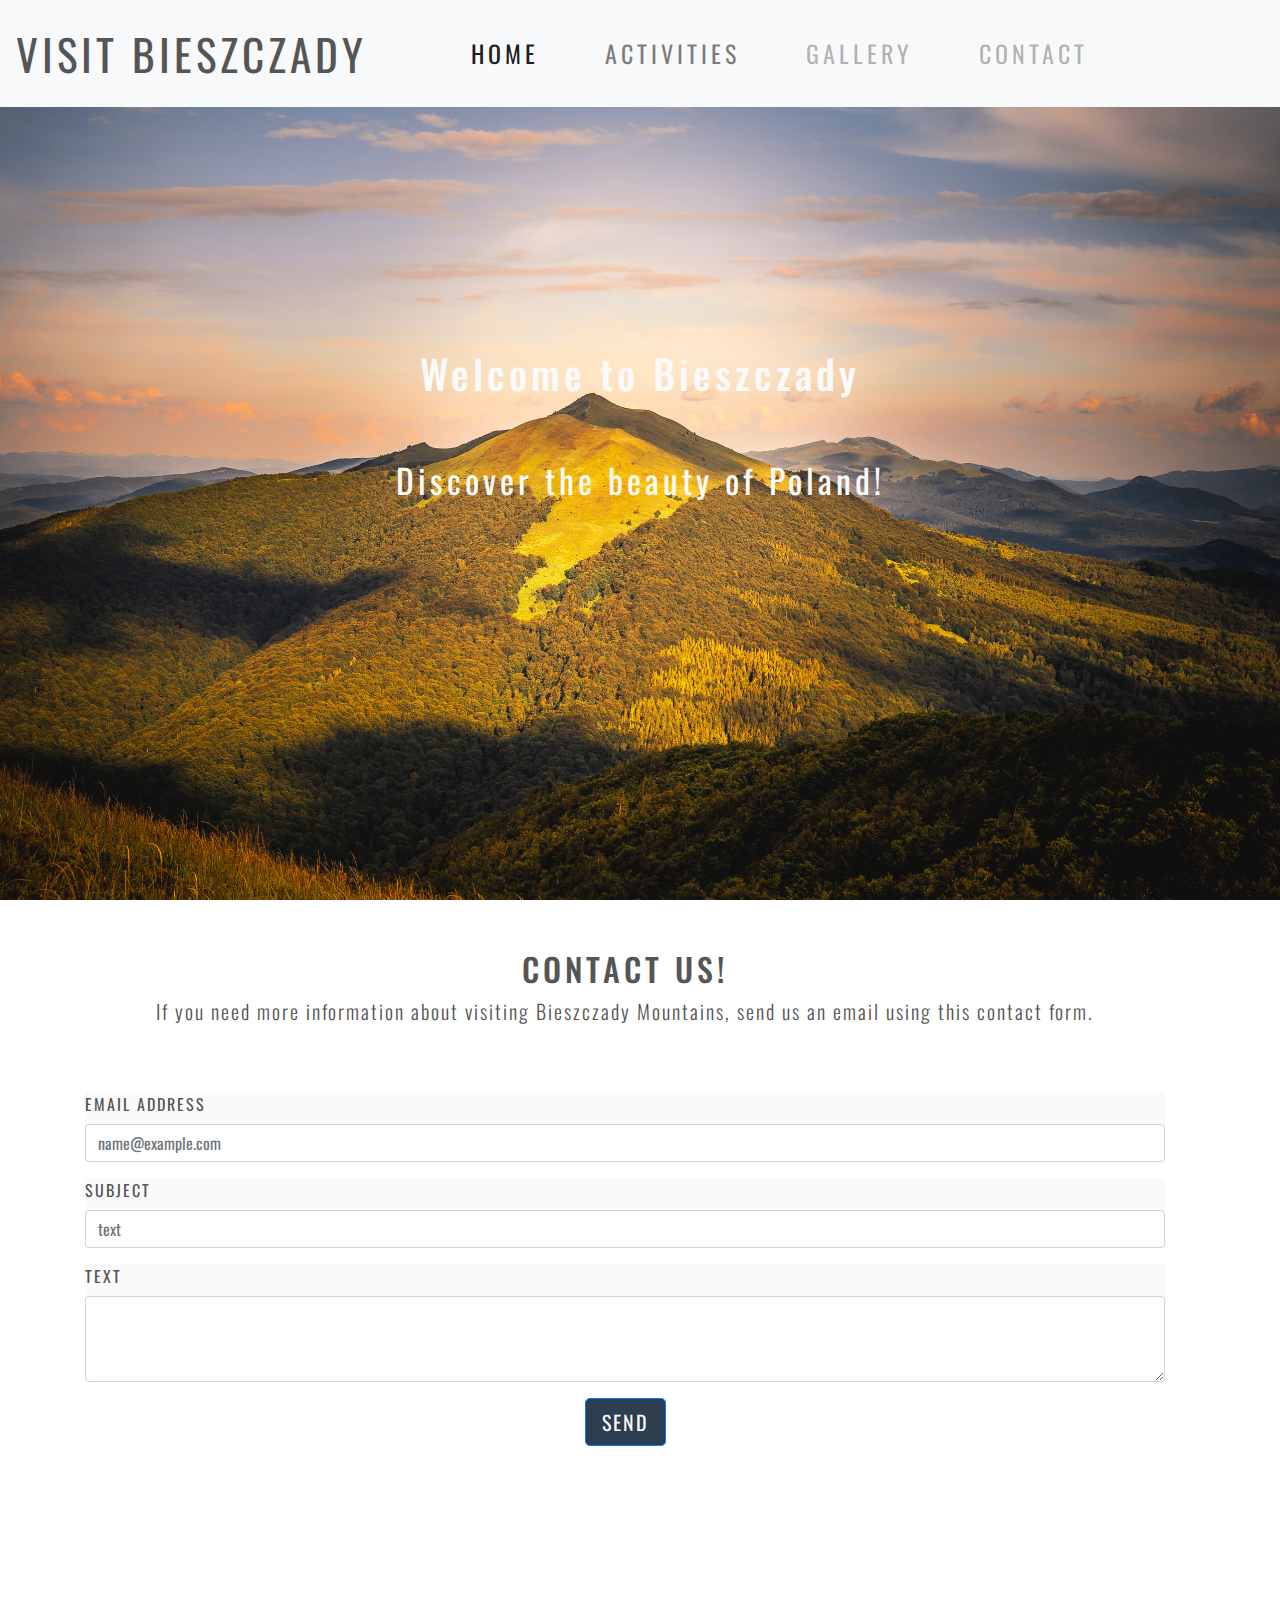
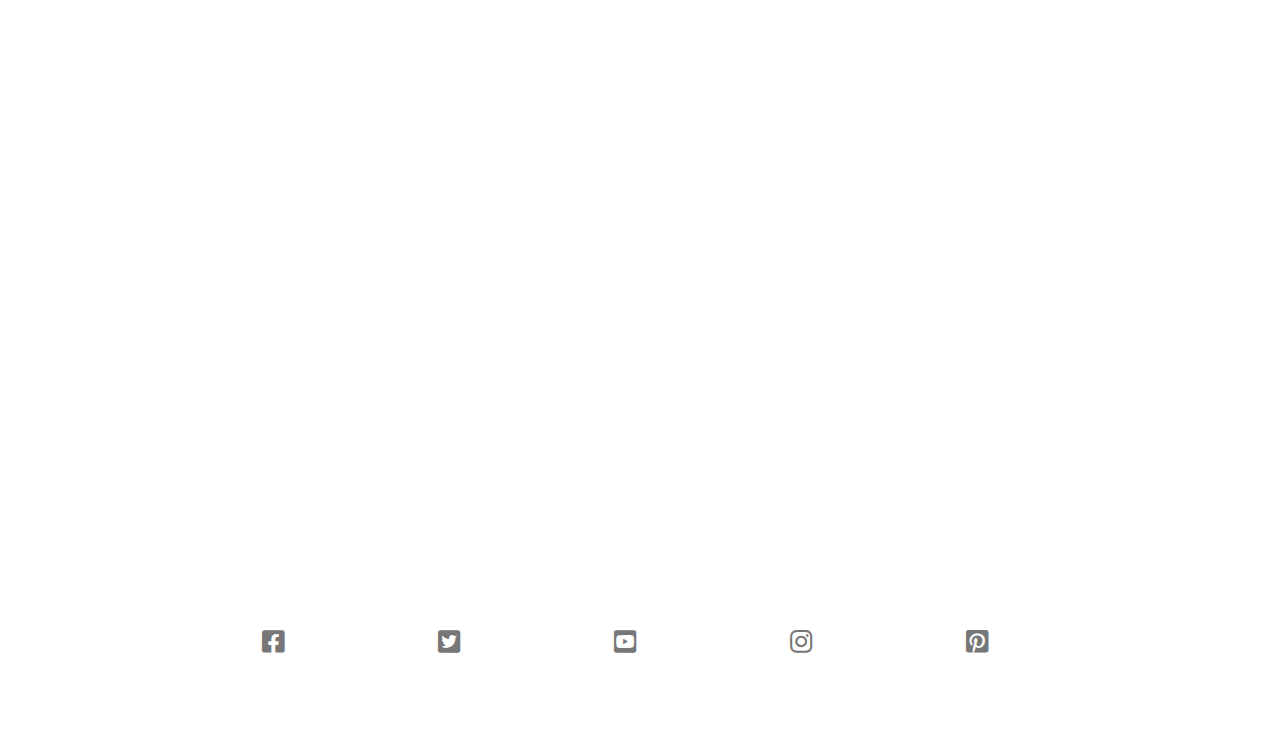
<file: contact.html>
<!DOCTYPE html>
<html lang="en">

<head>
    <meta charset="UTF-8">
    <meta name="viewport" content="width=device-width,initial-scale=1">
    <meta http-equiv="X-UA-Compatible" content="IE=edge">
    <meta name="HandheldFriendly" content="true">
    <title>Visit Bieszczady</title>
    <link rel="stylesheet" href="https://maxcdn.bootstrapcdn.com/bootstrap/4.0.0/css/bootstrap.min.css">
    <link rel="stylesheet" href="https://use.fontawesome.com/releases/v5.6.3/css/all.css" />
    <link href="assets/css/style.css" rel="stylesheet" type="text/css" />
</head>

<body>
    <header>
        <!-- Navbar -->
        <nav class="navbar navbar-expand-lg navbar-light bg-light sticky-top">
            <button class="navbar-toggler" type="button" data-toggle="collapse" data-target="#navbarTogglerDemo01"
                aria-controls="navbarTogglerDemo01" aria-expanded="false" aria-label="Toggle navigation">
                <span class="navbar-toggler-icon"></span>
            </button>
            <a class="navbar-brand" href="index.html">Visit Bieszczady</a>
            <div class="collapse navbar-collapse" id="navbarTogglerDemo01">
                <ul class="navbar-nav mr-auto mt-2 mt-lg-0">
                    <li class="nav-item active">
                        <a class="nav-link" href="index.html">Home<span class="sr-only">(current)</span></a>
                    </li>
                    <li class="nav-item">
                        <a class="nav-link" href="activities.html">Activities</a>
                    </li>
                    <li class="nav-item">
                        <a class="nav-link disabled" href="gallery.html">Gallery</a>
                    </li>
                    <li class="nav-item">
                        <a class="nav-link disabled" href="contact.html">Contact</a>
                    </li>
                </ul>
            </div>
        </nav>
        <!-- Jambotron -->
        <div class="callout-contact-container container-fluid">
            <div class="jambotron text-center">
                <h1>Welcome to Bieszczady</h1>
                <br>
                <p>Discover the beauty of Poland!</p>
            </div>
        </div>
    </header>
    <!-- Container - Contact Us -->
    <div class="container">
        <section class="attractions">
            <div class="container about-container">
                <div class="row">
                    <div class="col-12">
                        <h2>Contact Us!</h2>
                        <p class="lead">
                            If you need more information about visiting Bieszczady Mountains,
                            send us an email using this contact form.
                        </p>
                    </div>
                </div>
            </div>
            <!-- Email form -->
            <div class="row">
                <div class="col-12">
                    <form class="text-center">
                        <div class="form-group text-left">
                            <label for="exampleFormControlInput1">Email address</label>
                            <input type="email" class="form-control" id="exampleFormControlInput1"
                                placeholder="name@example.com">
                        </div>
                        <div class="form-group text-left">
                            <label for="exampleFormControlSelect1">Subject</label>
                            <input type="text" class="form-control" id="exampleFormControlSelect1" placeholder="text">
                        </div>
                        <div class="form-group text-left">
                            <label for="exampleFormControlTextarea1">Text</label>
                            <textarea class="form-control" id="exampleFormControlTextarea1" rows="3"></textarea>
                        </div>
                    </form>
                    <div class="text-center">
                        <button class="btn btn-primary btn-lg" type="submit">Send</button>
                    </div>
                </div>
            </div>
            <!-- Map -->
            <div class="row">
                <div class="col-12">
                    <div class="map-responsive">
                        <iframe
                            src="https://www.google.com/maps/embed?pb=!1m18!1m12!1m3!1d10411.857603483548!2d22.51382493316498!3d49.27707176928907!2m3!1f0!2f0!3f0!3m2!1i1024!2i768!4f13.1!3m3!1m2!1s0x473be550a86261af%3A0xa6820d0485d52061!2sBieszczady%20Mountains!5e0!3m2!1sen!2sdk!4v1619191826323!5m2!1sen!2sdk"
                            width="400" height="300" style="border:0;" allowfullscreen>
                        </iframe>
                    </div>
                </div>
            </div>
        </section>
    </div>
    <footer>
        <!-- Social-links -->
        <div class="row">
            <div class="col-12">
                <div class="social-links">
                    <ul>
                        <li>
                            <a href="https://www.facebook.com" target="_blank"><i
                                    class="fab fa-facebook-square"></i></a>
                        </li>
                        <li>
                            <a href="https://www.twitter.com" target="_blank"><i class="fab fa-twitter-square"> </i></a>
                        </li>
                        <li>
                            <a href="https://www.youtube.com" target="_blank"><i class="fab fa-youtube-square"> </i></a>
                        </li>
                        <li>
                            <a href="https://www.instagram.com" target="_blank"><i class="fab fa-instagram"> </i></a>
                        </li>
                        <li>
                            <a href="https://www.pinterest.com" target="_blank"><i
                                    class="fab fa-pinterest-square"></i></a>
                        </li>
                    </ul>
                </div>
            </div>
        </div>
    </footer>
    <script src="https://code.jquery.com/jquery-3.2.1.slim.min.js"
        integrity="sha384-KJ3o2DKtIkvYIK3UENzmM7KCkRr/rE9/Qpg6aAZGJwFDMVNA/GpGFF93hXpG5KkN" crossorigin="anonymous">
    </script>
    <script src="https://cdnjs.cloudflare.com/ajax/libs/popper.js/1.12.9/umd/popper.min.js"
        integrity="sha384-ApNbgh9B+Y1QKtv3Rn7W3mgPxhU9K/ScQsAP7hUibX39j7fakFPskvXusvfa0b4Q" crossorigin="anonymous">
    </script>
    <script src="https://maxcdn.bootstrapcdn.com/bootstrap/4.0.0/js/bootstrap.min.js"
        integrity="sha384-JZR6Spejh4U02d8jOt6vLEHfe/JQGiRRSQQxSfFWpi1MquVdAyjUar5+76PVCmYl" crossorigin="anonymous">
    </script>
</body>

</html>
</file>
<file: assets/css/style.css>
@import url('https://fonts.googleapis.com/css2?family=Lato:wght@300&family=Oswald:wght@300&display=swap');

/*--------------------------------------------Header */

* {
    margin: 0;
    padding: 0;
    border: 0;
}

body {
    font-family: 'Oswald';
    color: #777777;
}

/*--------------------------------------------Navbar */

.navbar {
    list-style-type: none;
    letter-spacing: 4px;
    font-family: 'Oswald';
    text-transform: uppercase;
    letter-spacing: 4px;
    color: #555555;
    font-size: 150%;
    z-index: 1;
    position: absolute;
}

.navbar-light .navbar-brand {
    color: #555555;
}

.navbar-brand {
    float: left;
    font-size: 180%;
    padding-right: 50px;

}

.nav-item {
    float: right;
    padding-left: 30px;
    padding-right: 20px;
}

.navbar,
.navbar-brand {
    line-height: 75px;
}


.navbar a:hover {
    border-bottom: 1px solid #777777;
}

.sticky-top {
    position: fixed;
    width: 100%;
}

/*--------------------------------------------Callout-containers */

.callout-container {
    height: 100vh;

    background: url("../images/background-home.jpg") no-repeat bottom right;
    -webkit-background-size: cover;
    -moz-background-size: cover;
    -o-background-size: cover;
    background-size: cover;

    display: flex;
    align-items: center;
    justify-content: center;

    position: relative;
}

.callout-activities-container {
    height: 100vh;

    background: url("../images/background-activities.jpg") no-repeat bottom right;
    -webkit-background-size: cover;
    -moz-background-size: cover;
    -o-background-size: cover;
    background-size: cover;

    display: flex;
    align-items: center;
    justify-content: center;

    position: relative;
}

.callout-gallery-container {
    height: 100vh;

    background: url("../images/background-gallery.jpg") no-repeat bottom right;
    -webkit-background-size: cover;
    -moz-background-size: cover;
    -o-background-size: cover;
    background-size: cover;

    display: flex;
    align-items: center;
    justify-content: center;

    position: relative;
}

.callout-contact-container {
    height: 100vh;

    background: url("../images/background-contact.jpg") no-repeat bottom right;
    -webkit-background-size: cover;
    -moz-background-size: cover;
    -o-background-size: cover;
    background-size: cover;

    display: flex;
    align-items: center;
    justify-content: center;

    position: relative;
}

/*--------------------------------------------Callout-containers */

.jambotron {
    font-family: 'Oswald';
    letter-spacing: 4px;
    color: #fafafa;
    font-size: 210%;
    margin-bottom: 30px;
}

/*--------------------------------------------Container - attractions */
h2 {
    font-family: 'Oswald';
    text-transform: uppercase;
    letter-spacing: 4px;
    color: #555555;
}

.about-container {
    font-family: 'Oswald';
    letter-spacing: 2px;
    color: #555555;
    padding-left: 5%;
    padding-right: 5%;
    text-align: center;
}

/*--------------------------------------------Row - attractions and photos */

.row:after {
    display: table;
    clear: both;
    padding-left: 10px;
}

.row {
    width: 100%;
    display: flex;
    padding-top: 50px;
}

.img-text {
    border-radius: 4px;
    padding: 5px;
    width: 150px;
    float: left;
    display: flex;
    flex-wrap: wrap;
    line-height: 75px;
}

.zoom .img-text {
    transition: transform .5s ease;
}

.zoom:hover .img-text {
    transform: scale(1.5);
}

.heading {
    font-size: 160%;
    list-style-type: none;
    letter-spacing: 4px;
    font-family: 'Oswald';
    text-transform: uppercase;
    letter-spacing: 4px;
    color: #555555;
    padding: 3px;
    line-height: 75px;
    float: left;
    text-decoration: underline;
}

.text-inf {
    float: left;
    width: 100%;
    padding-top: 30px;
    padding-left: 0;
    margin: 0;
}

.heading-icons {
    text-align: center;
}

/*--------------------------------------------Circle-container - activities.html */

.center-about {
    width: 100%;

}

.circle-container {
    width: 300px;
    height: 300px;
    padding: 0;
    border-radius: 50%;
    margin: 0 auto;
    position: relative;
    text-align: center;
    margin-left: 30px;
    margin-right: 50px;
}

.circle-cover-bg {
    background: url("https://images.unsplash.com/photo-1566893702043-ee439a981a31?ixid=MnwxMjA3fDB8MHxzZWFyY2h8Mjk3fHxoaWtpbmd8ZW58MHx8MHx8&ixlib=rb-1.2.1&auto=format&fit=crop&w=500&q=60") no-repeat center center;
    height: 100%;
    border-radius: 50%;
}

/*--------------------------------------------Card - activities.html */

.card {
    text-align: center;
    border: 0;
    padding-top: 5px;
    width: 100%;
    height: 30%;
}

.card li {
    display: inline;
    text-align: center;
}

.card img {
    width: 210px;
    height: 190px;
    margin: 0;
    padding: 3%;
}

/*--------------------------------------------Footer */

footer {
    height: 150px;
}

/*--------------------------------------------Social-links */

.social-links {
    text-align: center;
}

.social-links li {
    display: inline;
}

.social-links i {
    font-size: 160%;
    margin: 1%;
    padding: 5%;
    color: #777777;
}

/*--------------------------------------------Photos - gallery.html */

.photo {
    border-radius: 4px;
    width: 300px;
    height: 200px;
    margin: 30px 20px 30px 20px;
}

.img-hover-zoom {
    height: 100px;
    overflow: hidden;
    display: inline;
}

.img-hover-zoom .photo {
    transition: transform .5s ease;
}

.img-hover-zoom:hover .photo {
    transform: scale(1.25);
}

/*--------------------------------------------Email, form-group and btn - contact.html */

.form-group {
    box-sizing: border-box;
    font-family: 'Oswald';
    text-transform: uppercase;
    letter-spacing: 2px;
    color: #555555;
    height: 75%;
    background-color: #fafafa;
}

.btn {
    letter-spacing: 2px;
    color: #fafafa;
    background-color: #2C3E50;
    text-transform: uppercase;
    font-family: 'Oswald';
    box-sizing: border-box;
}

/*--------------------------------------------Map */
.map-responsive {
    overflow: hidden;
    position: relative;
    padding-bottom: 56.25%;
    height: 0;
}

.map-responsive iframe {
    left: 0;
    top: 0;
    height: 75%;
    width: 100%;
    position: absolute;
}

/*--------------------------------------------Page 404.html */

.page-404 {
    letter-spacing: 4px;
    font-family: 'Oswald';
    text-transform: uppercase;
    letter-spacing: 4px;
    color: #555555;
    font-size: 150%; 
}
</file>
